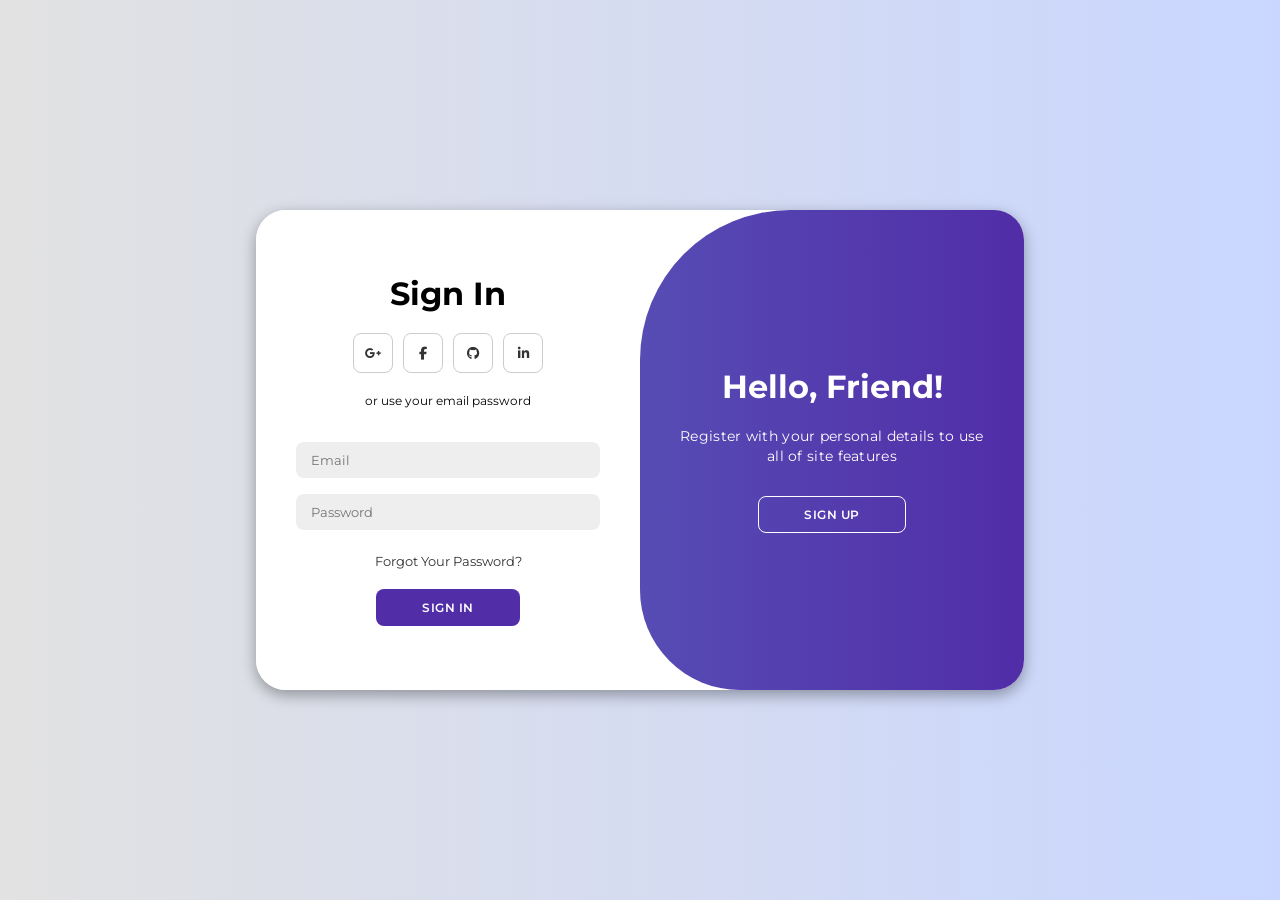
<file: Project 1 - SoundWave/menu-contents/index.html>
<!DOCTYPE html>
<html lang="en">
<head>
    <meta charset="UTF-8">
    <meta name="viewport" content="width=device-width, initial-scale=1.0">
    <link rel="stylesheet" href="styles.css">
    <title>SoundWave - Music Streaming</title>

</head>
<body>
    <div class="container">
        <header>
            <div class="header-top">
                <div class="logo-section">
                    <h1>🎵 SoundWave</h1>
                    <p class="subtitle">Your Personal Music Streaming Experience</p>
                </div>
                <div class="user-section">
                    <span id="userDisplay">User</span>
                    <button class="logout-btn" onclick="logout()">Logout</button>
                </div>
            </div>
            <div class="nav-tabs">
                <button class="tab-btn active" onclick="switchPage('player')">🎵 Player</button>
                <button class="tab-btn" onclick="switchPage('upload')">⬆️ Upload Songs</button>
            </div>
        </header>

        <!-- Player Page -->
        <div id="playerPage" class="page active">
        <div class="main-grid">
            <!-- Artists Panel -->
            <div class="panel">
                <h2>Artists</h2>
                <div class="artist-list" id="artistList">
                    <div class="empty-state">No artists added yet</div>
                </div>
                <div class="controls">
                    <input type="text" id="artistInput" placeholder="Add new artist...">
                </div>
                <button onclick="addArtist()">Add Artist</button>
            </div>

            <!-- Songs Panel -->
            <div class="panel">
                <h2>Available Songs</h2>
                <div class="song-list" id="songList">
                    <div class="empty-state">No songs added yet</div>
                </div>
                <div class="input-group">
                    <input type="text" id="songTitle" placeholder="Song title...">
                    <input type="text" id="songArtist" placeholder="Artist...">
                </div>
                <button onclick="addSong()">Add Song</button>
            </div>

            <!-- Playlists Panel -->
            <div class="panel">
                <h2>My Playlists</h2>
                <div id="playlistsList" class="song-list">
                    <div class="empty-state">No playlists created yet</div>
                </div>
                <div class="input-group">
                    <input type="text" id="playlistName" placeholder="New playlist name...">
                </div>
                <button onclick="createPlaylist()">Create Playlist</button>
            </div>
        </div>

        <!-- Player -->
        <div class="player">
            <div class="now-playing">
                <div class="album-art" id="albumArt">♪</div>
                <div class="track-info">
                    <h3 id="trackTitle">No Song Playing</h3>
                    <p class="track-artist" id="trackArtist">Select a song to play</p>
                </div>
            </div>
            
            <div class="controls">
                <button class="btn-secondary" onclick="previousTrack()">⏮ Previous</button>
                <button id="playBtn" onclick="togglePlay()">▶ Play</button>
                <button class="btn-secondary" onclick="nextTrack()">Next ⏭</button>
            </div>

            <div class="playlist-display">
                <h3>Current Playlist</h3>
                <div id="currentPlaylist" class="saved-playlists">
                    <div class="empty-state">Add songs to create a playlist</div>
                </div>
                <div class="controls" style="margin-top: 15px;">
                    <button class="btn-secondary" onclick="saveCurrentPlaylist()">💾 Save Playlist</button>
                    <button class="btn-secondary" onclick="clearPlaylist()">🗑 Clear</button>
                </div>
            </div>
        </div>
        </div>

        <!-- Upload Songs Page -->
        <div id="uploadPage" class="page">
            <div class="panel" style="max-width: 600px; margin: 0 auto;">
                <h2>Upload Songs to Playlist</h2>
                <p style="color: #b0b0b0; margin-bottom: 20px;">Select a playlist and add audio files</p>
                
                <label style="display: block; margin-bottom: 20px;">
                    <span style="display: block; margin-bottom: 10px; font-weight: 600;">Select Playlist:</span>
                    <select id="playlistSelect" style="width: 100%; padding: 12px; background: rgba(255, 255, 255, 0.1); border: 1px solid rgba(255, 255, 255, 0.2); border-radius: 8px; color: white; font-size: 1em;">
                        <option value="">-- Choose a playlist --</option>
                    </select>
                </label>

                <div style="margin-bottom: 20px;">
                    <label style="display: flex; align-items: center; justify-content: center; padding: 40px; border: 2px dashed rgba(102, 126, 234, 0.5); border-radius: 12px; cursor: pointer; background: rgba(102, 126, 234, 0.05); transition: all 0.3s ease;">
                        <div style="text-align: center;">
                            <div style="font-size: 2em; margin-bottom: 10px;">🎵</div>
                            <div>Click to select audio files from music folder</div>
                        </div>
                        <input type="file" id="audioFiles" multiple accept="audio/*" style="display: none;" onchange="handleFileSelect()">
                    </label>
                </div>

                <div id="filePreview" style="margin-bottom: 20px;">
                    <div class="empty-state">No files selected</div>
                </div>

                <div class="controls">
                    <button onclick="uploadSongsToPlaylist()">⬆️ Add Songs to Playlist</button>
                    <button class="btn-secondary" onclick="clearFileSelection()">Clear Selection</button>
                </div>
            </div>
        </div>
    </div>
    <script src="script.js"></script>
</body>
</html>
</file>
<file: Project 1 - SoundWave/menu-contents/styles.css>
* {
            margin: 0;
            padding: 0;
            box-sizing: border-box;
        }

        body {
            font-family: 'Segoe UI', Tahoma, Geneva, Verdana, sans-serif;
            background: linear-gradient(135deg, #0f0c29, #302b63, #24243e);
            color: #fff;
            min-height: 100vh;
        }

        .container {
            max-width: 1400px;
            margin: 0 auto;
            padding: 20px;
        }

        header {
            text-align: center;
            margin-bottom: 40px;
            padding: 30px 0;
        }

        .header-top {
            display: flex;
            justify-content: space-between;
            align-items: center;
            margin-bottom: 20px;
            padding-bottom: 20px;
            border-bottom: 1px solid rgba(255, 255, 255, 0.1);
        }

        .logo-section {
            flex: 1;
        }

        .user-section {
            display: flex;
            align-items: center;
            gap: 15px;
            padding: 0 20px;
        }

        #userDisplay {
            background: rgba(102, 126, 234, 0.2);
            padding: 8px 16px;
            border-radius: 20px;
            font-weight: 600;
            font-size: 0.9em;
            color: #b0b0b0;
        }

        .logout-btn {
            background: linear-gradient(135deg, #667eea 0%, #764ba2 100%);
            color: white;
            border: none;
            padding: 8px 20px;
            border-radius: 8px;
            cursor: pointer;
            font-weight: 600;
            font-size: 0.85em;
            transition: all 0.3s ease;
        }

        .logout-btn:hover {
            transform: translateY(-2px);
            box-shadow: 0 5px 15px rgba(102, 126, 234, 0.4);
        }

        .logo{
            width: 140px;
            height: auto;
            display: block;
            margin: 0 auto 12px;
        }

        h1 {
            font-size: 2.5em;
            margin-bottom: 10px;
            background: linear-gradient(135deg, #667eea 0%, #764ba2 100%);
            -webkit-background-clip: text;
            -webkit-text-fill-color: transparent;
            background-clip: text;
        }

        .subtitle {
            color: #b0b0b0;
            font-size: 1.1em;
            margin-bottom: 20px;
        }

        .nav-tabs {
            display: flex;
            justify-content: center;
            gap: 10px;
            margin-top: 20px;
        }

        .tab-btn {
            padding: 10px 25px;
            border: 2px solid rgba(102, 126, 234, 0.3);
            border-radius: 20px;
            background: transparent;
            color: #b0b0b0;
            cursor: pointer;
            transition: all 0.3s ease;
            font-weight: 600;
            font-size: 0.95em;
        }

        .tab-btn:hover {
            border-color: #667eea;
            color: #fff;
        }

        .tab-btn.active {
            background: linear-gradient(135deg, #667eea 0%, #764ba2 100%);
            border-color: transparent;
            color: white;
        }

        .page {
            display: none;
        }

        .page.active {
            display: block;
        }

        .main-grid {
            display: grid;
            grid-template-columns: 1fr 2fr 1fr;
            gap: 25px;
            margin-bottom: 30px;
        }

        .panel {
            background: rgba(255, 255, 255, 0.05);
            backdrop-filter: blur(10px);
            border: 1px solid rgba(255, 255, 255, 0.1);
            border-radius: 15px;
            padding: 25px;
            box-shadow: 0 8px 32px rgba(0, 0, 0, 0.3);
        }

        .panel h2 {
            font-size: 1.4em;
            margin-bottom: 20px;
            padding-bottom: 10px;
            border-bottom: 2px solid rgba(102, 126, 234, 0.5);
        }

        .song-list, .artist-list {
            display: flex;
            flex-direction: column;
            gap: 12px;
            max-height: 500px;
            overflow-y: auto;
        }

        .song-item, .artist-item, .playlist-item {
            background: rgba(255, 255, 255, 0.08);
            padding: 12px;
            border-radius: 8px;
            cursor: pointer;
            transition: all 0.3s ease;
            border-left: 3px solid transparent;
        }

        .song-item:hover, .artist-item:hover, .playlist-item:hover {
            background: rgba(255, 255, 255, 0.15);
            border-left-color: #667eea;
            transform: translateX(5px);
        }

        .song-item.active {
            background: rgba(102, 126, 234, 0.3);
            border-left-color: #667eea;
        }

        .song-title {
            font-weight: 600;
            margin-bottom: 3px;
        }

        .song-artist {
            font-size: 0.85em;
            color: #a0a0a0;
        }

        .controls {
            display: flex;
            gap: 10px;
            margin-top: 15px;
        }

        button {
            flex: 1;
            padding: 10px 15px;
            border: none;
            border-radius: 8px;
            background: linear-gradient(135deg, #667eea 0%, #764ba2 100%);
            color: white;
            cursor: pointer;
            font-weight: 600;
            transition: all 0.3s ease;
            font-size: 0.9em;
        }

        button:hover {
            transform: translateY(-2px);
            box-shadow: 0 5px 15px rgba(102, 126, 234, 0.4);
        }

        button:active {
            transform: translateY(0);
        }

        .btn-secondary {
            background: rgba(102, 126, 234, 0.2);
            border: 1px solid #667eea;
        }

        .input-group {
            display: flex;
            gap: 10px;
            margin-bottom: 20px;
        }

        input {
            flex: 1;
            padding: 10px 15px;
            background: rgba(255, 255, 255, 0.1);
            border: 1px solid rgba(255, 255, 255, 0.2);
            border-radius: 8px;
            color: white;
            font-size: 0.95em;
        }

        input::placeholder {
            color: #808080;
        }

        input:focus {
            outline: none;
            border-color: #667eea;
            background: rgba(255, 255, 255, 0.15);
        }

        .player {
            background: rgba(255, 255, 255, 0.05);
            backdrop-filter: blur(10px);
            border: 1px solid rgba(255, 255, 255, 0.1);
            border-radius: 15px;
            padding: 25px;
            text-align: center;
        }

        .now-playing {
            margin-bottom: 25px;
        }

        .album-art {
            width: 200px;
            height: 200px;
            background: linear-gradient(135deg, #667eea 0%, #764ba2 100%);
            border-radius: 10px;
            margin: 0 auto 20px;
            display: flex;
            align-items: center;
            justify-content: center;
            font-size: 3em;
        }

        .track-info h3 {
            font-size: 1.4em;
            margin-bottom: 5px;
        }

        .track-artist {
            color: #a0a0a0;
            font-size: 0.95em;
            margin-bottom: 20px;
        }

        .playlist-display {
            text-align: left;
            margin-top: 30px;
            padding-top: 20px;
            border-top: 1px solid rgba(255, 255, 255, 0.1);
        }

        .playlist-display h3 {
            margin-bottom: 15px;
        }

        .saved-playlists {
            display: flex;
            flex-direction: column;
            gap: 10px;
            max-height: 300px;
            overflow-y: auto;
        }

        .empty-state {
            color: #808080;
            font-style: italic;
            padding: 20px;
            text-align: center;
        }

        .badge {
            display: inline-block;
            background: rgba(102, 126, 234, 0.3);
            padding: 4px 12px;
            border-radius: 20px;
            font-size: 0.8em;
            margin-left: 8px;
        }

        @media (max-width: 1024px) {
            .main-grid {
                grid-template-columns: 1fr;
            }
        }

        ::-webkit-scrollbar {
            width: 6px;
        }

        ::-webkit-scrollbar-track {
            background: rgba(255, 255, 255, 0.05);
            border-radius: 10px;
        }

        ::-webkit-scrollbar-thumb {
            background: rgba(102, 126, 234, 0.5);
            border-radius: 10px;
        }

        ::-webkit-scrollbar-thumb:hover {
            background: rgba(102, 126, 234, 0.8);
        }
</file>
<file: Project 1 - SoundWave/login/styles-login.css>
@import url('https://fonts.googleapis.com/css2?family=Montserrat:wght@300;400;500;600;700&display=swap');

*{
    margin: 0;
    padding: 0;
    box-sizing: border-box;
    font-family: 'Montserrat', sans-serif;
}

body{
    background-color: #c9d6ff;
    background: linear-gradient(to right, #e2e2e2, #c9d6ff);
    display: flex;
    align-items: center;
    justify-content: center;
    flex-direction: column;
    height: 100vh;
}

.container{
    background-color: #fff;
    border-radius: 30px;
    box-shadow: 0 5px 15px rgba(0, 0, 0, 0.35);
    position: relative;
    overflow: hidden;
    width: 768px;
    max-width: 100%;
    min-height: 480px;
}

.container p{
    font-size: 14px;
    line-height: 20px;
    letter-spacing: 0.3px;
    margin: 20px 0;
}

.container span{
    font-size: 12px;
}

.container a{
    color: #333;
    font-size: 13px;
    text-decoration: none;
    margin: 15px 0 10px;
}

.container button{
    background-color: #512da8;
    color: #fff;
    font-size: 12px;
    padding: 10px 45px;
    border: 1px solid transparent;
    border-radius: 8px;
    font-weight: 600;
    letter-spacing: 0.5px;
    text-transform: uppercase;
    margin-top: 10px;
    cursor: pointer;
}

.container button.hidden{
    background-color: transparent;
    border-color: #fff;
}

.container form{
    background-color: #fff;
    display: flex;
    align-items: center;
    justify-content: center;
    flex-direction: column;
    padding: 0 40px;
    height: 100%;
}

.container input{
    background-color: #eee;
    border: none;
    margin: 8px 0;
    padding: 10px 15px;
    font-size: 13px;
    border-radius: 8px;
    width: 100%;
    outline: none;
}

.form-container{
    position: absolute;
    top: 0;
    height: 100%;
    transition: all 0.6s ease-in-out;
}

.sign-in{
    left: 0;
    width: 50%;
    z-index: 2;
}

.container.active .sign-in{
    transform: translateX(100%);
}

.sign-up{
    left: 0;
    width: 50%;
    opacity: 0;
    z-index: 1;
}

.container.active .sign-up{
    transform: translateX(100%);
    opacity: 1;
    z-index: 5;
    animation: move 0.6s;
}

.otp-verify{
    left: 0;
    width: 100%;
    opacity: 0;
    z-index: 1;
    display: none;
}

.otp-verify.show{
    display: flex;
    opacity: 1;
    z-index: 5;
}

@keyframes move{
    0%, 49.99%{
        opacity: 0;
        z-index: 1;
    }
    50%, 100%{
        opacity: 1;
        z-index: 5;
    }
}

.social-icons{
    margin: 20px 0;
}

.social-icons a{
    border: 1px solid #ccc;
    border-radius: 20%;
    display: inline-flex;
    justify-content: center;
    align-items: center;
    margin: 0 3px;
    width: 40px;
    height: 40px;
}

.toggle-container{
    position: absolute;
    top: 0;
    left: 50%;
    width: 50%;
    height: 100%;
    overflow: hidden;
    transition: all 0.6s ease-in-out;
    border-radius: 150px 0 0 100px;
    z-index: 1000;
}

.container.active .toggle-container{
    transform: translateX(-100%);
    border-radius: 0 150px 100px 0;
}

.toggle{
    background-color: #512da8;
    height: 100%;
    background: linear-gradient(to right, #5c6bc0, #512da8);
    color: #fff;
    position: relative;
    left: -100%;
    height: 100%;
    width: 200%;
    transform: translateX(0);
    transition: all 0.6s ease-in-out;
}

.container.active .toggle{
    transform: translateX(50%);
}

.toggle-panel{
    position: absolute;
    width: 50%;
    height: 100%;
    display: flex;
    align-items: center;
    justify-content: center;
    flex-direction: column;
    padding: 0 30px;
    text-align: center;
    top: 0;
    transform: translateX(0);
    transition: all 0.6s ease-in-out;
}

.toggle-left{
    transform: translateX(-200%);
}

.container.active .toggle-left{
    transform: translateX(0);
}

.toggle-right{
    right: 0;
    transform: translateX(0);
}

.container.active .toggle-right{
    transform: translateX(200%);
}

.message{
    margin-top: 8px;
    font-size: 13px;
    min-height: 18px;
    font-weight: 600;
    text-align: center;
}

/* Spinner Styles */
.spinner-overlay {
    position: fixed;
    top: 0;
    left: 0;
    width: 100%;
    height: 100%;
    background-color: rgba(0, 0, 0, 0.7);
    display: none;
    align-items: center;
    justify-content: center;
    flex-direction: column;
    z-index: 9999;
}

.spinner-overlay.show {
    display: flex;
}

.spinner {
    border: 4px solid rgba(255, 255, 255, 0.3);
    border-top: 4px solid #ffffff;
    border-radius: 50%;
    width: 50px;
    height: 50px;
    animation: spin 1s linear infinite;
}

.spinner-overlay p {
    color: #ffffff;
    font-size: 18px;
    margin-top: 20px;
    font-weight: 500;
    letter-spacing: 1px;
}

@keyframes spin {
    0% { transform: rotate(0deg); }
    100% { transform: rotate(360deg); }
}
</file>
